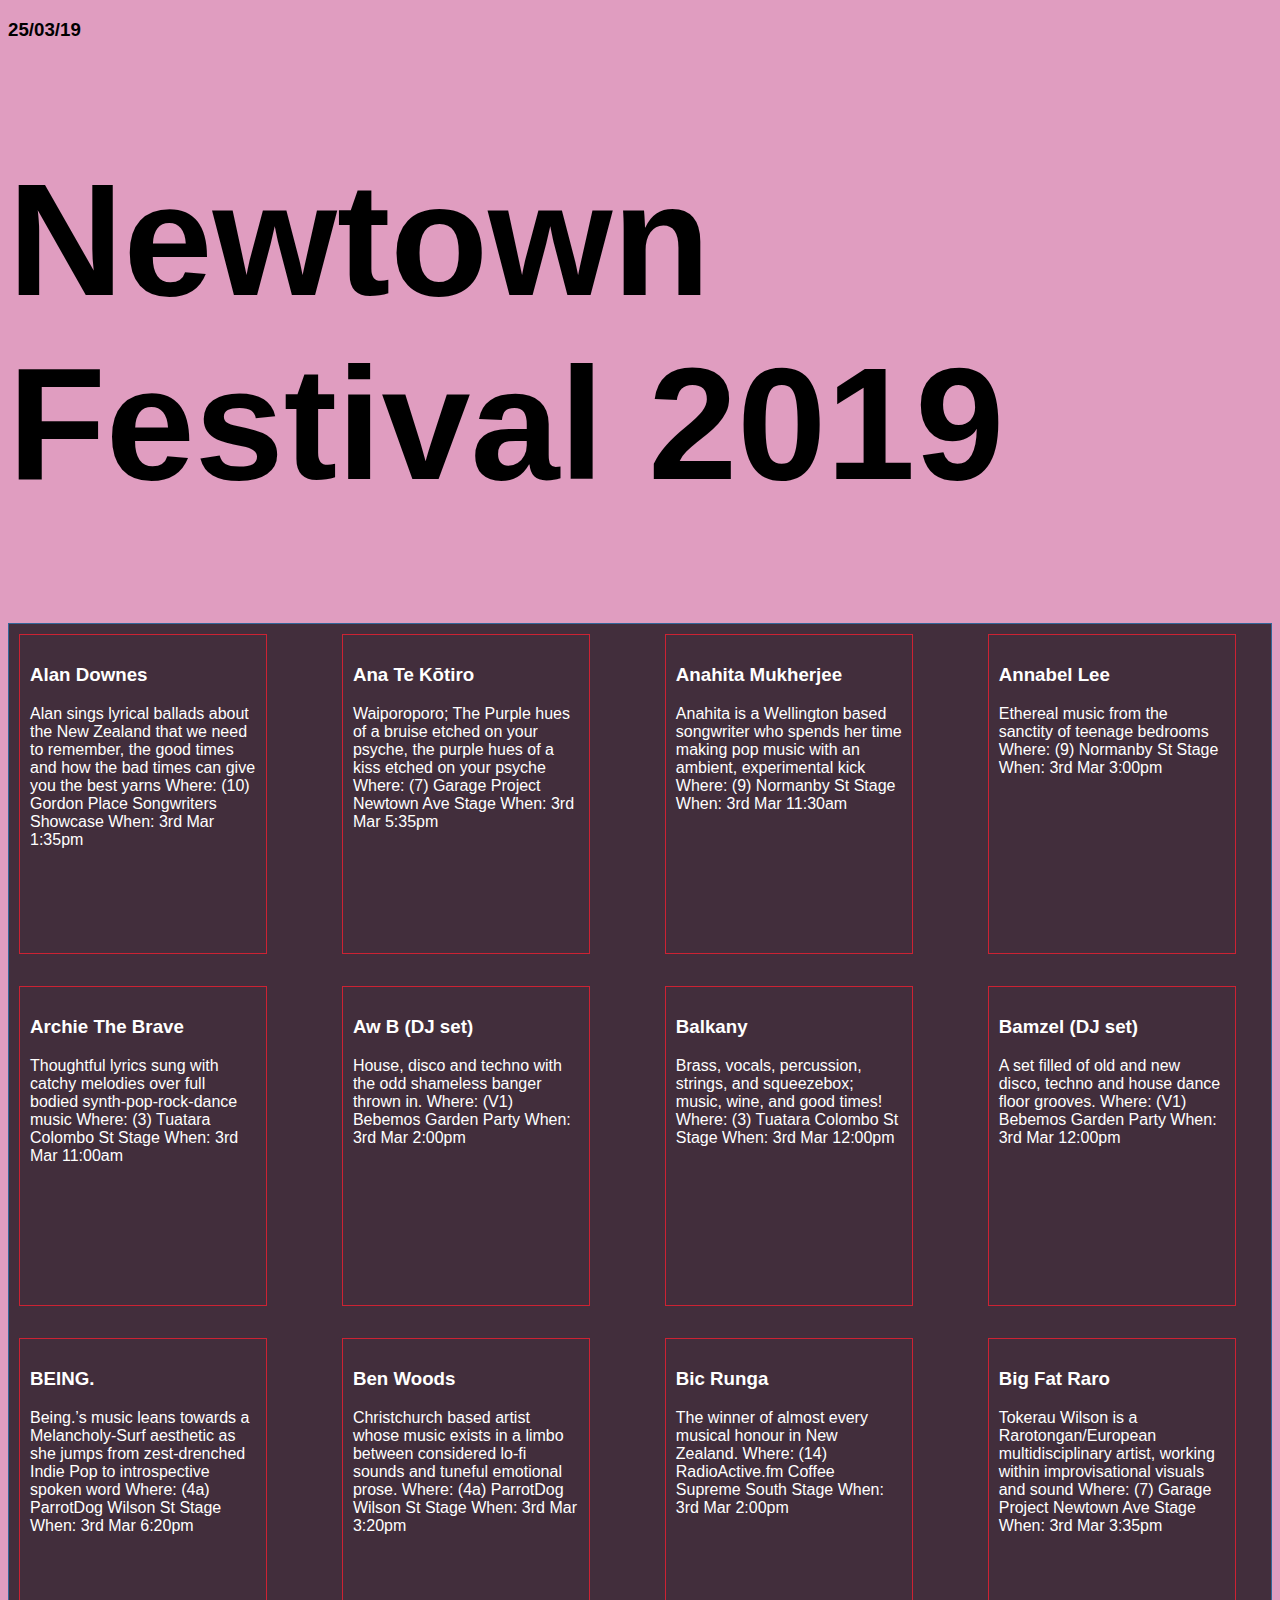
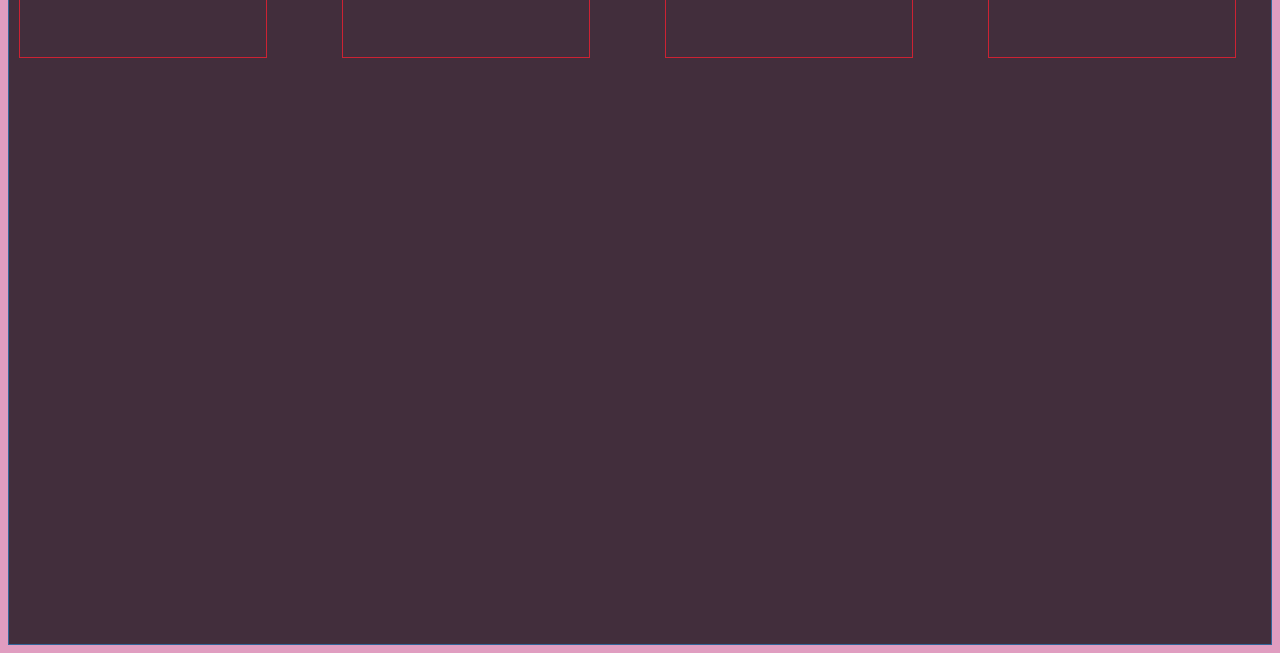
<file: index.html>
<!DOCTYPE html>
<html>
  <head>
    <link rel="stylesheet" href="grid2.css">
    <title>Newtown Festival 2019</title>
  </head>
  <body>
  	<h3>25/03/19</h3>
    <h1>Newtown Festival 2019</h1>
    <section class="boxen">
      <div class="container">

	<div class="item">
	  <h3>Alan Downes</h3>
	  
	  Alan sings lyrical ballads about the New Zealand that we need to remember, the good times and how the bad times can give you the best yarns
	  Where:	(10) Gordon Place Songwriters Showcase
	  When:	3rd Mar 1:35pm
	</div>
	<div class="item">
	  <h3>Ana Te Kōtiro</h3>
	  
	  Waiporoporo; The Purple hues of a bruise etched on your psyche, the purple hues of a kiss etched on your psyche
	  Where:	(7) Garage Project Newtown Ave Stage
	  When:	3rd Mar 5:35pm
	  
	</div>
	<div class="item">
	  <h3>Anahita Mukherjee</h3>
	  
	  Anahita is a Wellington based songwriter who spends her time making pop music with an ambient, experimental kick
	  Where:	(9) Normanby St Stage
	  When:	3rd Mar 11:30am

	</div>
	<div class="item">
	  <h3>Annabel Lee</h3>
	  
	  Ethereal music from the sanctity of teenage bedrooms
	  Where:	(9) Normanby St Stage
	  When:	3rd Mar 3:00pm
	  
	</div>
	
	<div class="item">
	  <h3>Archie The Brave</h3>
	  
	  Thoughtful lyrics sung with catchy melodies over full bodied synth-pop-rock-dance music
	  Where:	(3) Tuatara Colombo St Stage
	  When:	3rd Mar 11:00am
	  
	</div>
	<div class="item">
	  <h3>Aw B (DJ set)</h3>
	  
	  House, disco and techno with the odd shameless banger thrown in.
	  Where:	(V1) Bebemos Garden Party
	  When:	3rd Mar 2:00pm
	  
	</div>
	<div class="item">
	  <h3>Balkany</h3>
	  
	  Brass, vocals, percussion, strings, and squeezebox; music, wine, and good times!
	  Where:	(3) Tuatara Colombo St Stage
	  When:	3rd Mar 12:00pm
	  
	</div>
	<div class="item">
	  <h3>Bamzel (DJ set)</h3>
	  
	  A set filled of old and new disco, techno and house dance floor grooves.
	  Where:	(V1) Bebemos Garden Party
	  When:	3rd Mar 12:00pm
	  
	</div>

	<div class="item">
	  <h3>BEING.</h3>
	  
	  Being.’s music leans towards a Melancholy-Surf aesthetic as she jumps from zest-drenched Indie Pop to introspective spoken word
	  Where:	(4a) ParrotDog Wilson St Stage
	  When:	3rd Mar 6:20pm
	  
	</div>
	<div class="item">
	  <h3>Ben Woods</h3>
	  
	  Christchurch based artist whose music exists in a limbo between considered lo-fi sounds and tuneful emotional prose.
	  Where:	(4a) ParrotDog Wilson St Stage
	  When:	3rd Mar 3:20pm
	  
	</div>
	<div class="item">
	  <h3>Bic Runga</h3>
	  
	  The winner of almost every musical honour in New Zealand.
	  Where:	(14) RadioActive.fm Coffee Supreme South Stage
	  When:	3rd Mar 2:00pm
	  
	</div>
	<div class="item">
	  <h3>Big Fat Raro</h3>
	  
	  Tokerau Wilson is a Rarotongan/European multidisciplinary artist, working within improvisational visuals and sound
	  Where:	(7) Garage Project Newtown Ave Stage
	  When:	3rd Mar 3:35pm
	  
	</div>
      </div>
    </section>
  </body>
</html>
</file>
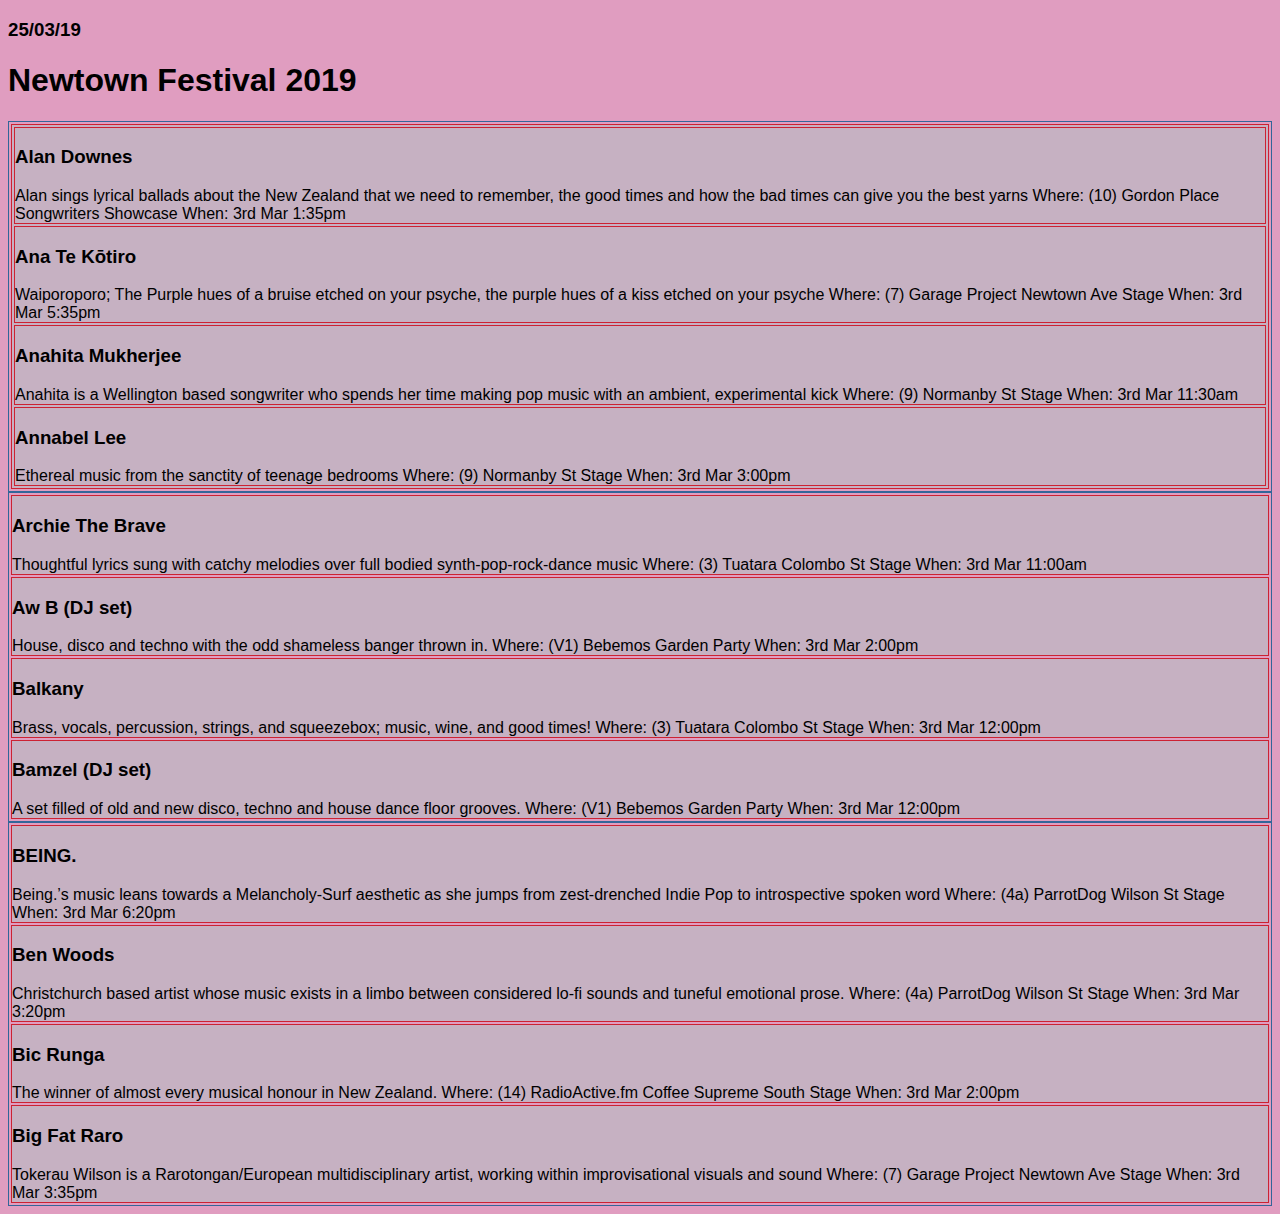
<file: performers-flex.html>
<!DOCTYPE html>
<html>
  <head>
    <link rel="stylesheet" href="flex3.css">
    <title>Newtown Festival 2019</title>
  </head>
  <body>
  	<h3>25/03/19</h3>
    <h1>Newtown Festival 2019</h1>
    <section class="boxen">
      <div class="container">
      	<div class="col-md-4">

	<div class="item">
	  <h3>Alan Downes</h3>
	  Alan sings lyrical ballads about the New Zealand that we need to remember, the good times and how the bad times can give you the best yarns
	  Where:	(10) Gordon Place Songwriters Showcase
	  When:	3rd Mar 1:35pm
	</div>
	<div class="item">
	  <h3>Ana Te Kōtiro</h3>
	  
	  Waiporoporo; The Purple hues of a bruise etched on your psyche, the purple hues of a kiss etched on your psyche
	  Where:	(7) Garage Project Newtown Ave Stage
	  When:	3rd Mar 5:35pm
	  
	</div>
	<div class="item">
	  <h3>Anahita Mukherjee</h3>
	  
	  Anahita is a Wellington based songwriter who spends her time making pop music with an ambient, experimental kick
	  Where:	(9) Normanby St Stage
	  When:	3rd Mar 11:30am

	</div>
	<div class="item">
	  <h3>Annabel Lee</h3>
	  
	  Ethereal music from the sanctity of teenage bedrooms
	  Where:	(9) Normanby St Stage
	  When:	3rd Mar 3:00pm
	  
	</div>
</div>
	
      </div>
      <div class="container">
	<div class="item">
	  <h3>Archie The Brave</h3>
	  
	  Thoughtful lyrics sung with catchy melodies over full bodied synth-pop-rock-dance music
	  Where:	(3) Tuatara Colombo St Stage
	  When:	3rd Mar 11:00am
	  
	</div>
	<div class="item">
	  <h3>Aw B (DJ set)</h3>
	  
	  House, disco and techno with the odd shameless banger thrown in.
	  Where:	(V1) Bebemos Garden Party
	  When:	3rd Mar 2:00pm
	  
	</div>
	<div class="item">
	  <h3>Balkany</h3>
	  
	  Brass, vocals, percussion, strings, and squeezebox; music, wine, and good times!
	  Where:	(3) Tuatara Colombo St Stage
	  When:	3rd Mar 12:00pm
	  
	</div>
	<div class="item">
	  <h3>Bamzel (DJ set)</h3>
	  
	  A set filled of old and new disco, techno and house dance floor grooves.
	  Where:	(V1) Bebemos Garden Party
	  When:	3rd Mar 12:00pm
	  
	</div>
      </div>
      <div class="container">
	<div class="item">
	  <h3>BEING.</h3>
	  
	  Being.’s music leans towards a Melancholy-Surf aesthetic as she jumps from zest-drenched Indie Pop to introspective spoken word
	  Where:	(4a) ParrotDog Wilson St Stage
	  When:	3rd Mar 6:20pm
	  
	</div>
	<div class="item">
	  <h3>Ben Woods</h3>
	  
	  Christchurch based artist whose music exists in a limbo between considered lo-fi sounds and tuneful emotional prose.
	  Where:	(4a) ParrotDog Wilson St Stage
	  When:	3rd Mar 3:20pm
	  
	</div>
	<div class="item">
	  <h3>Bic Runga</h3>
	  
	  The winner of almost every musical honour in New Zealand.
	  Where:	(14) RadioActive.fm Coffee Supreme South Stage
	  When:	3rd Mar 2:00pm
	  
	</div>
	<div class="item">
	  <h3>Big Fat Raro</h3>
	  
	  Tokerau Wilson is a Rarotongan/European multidisciplinary artist, working within improvisational visuals and sound
	  Where:	(7) Garage Project Newtown Ave Stage
	  When:	3rd Mar 3:35pm
	  
	</div>
      </div>
    </section>
  </body>
</html>
</file>
<file: grid2.css>
body {
    font-family: "HelveticaNeue-Light", "Helvetica Neue Light", "Helvetica Neue", Helvetica, Arial, "Lucida Grande", sans-serif;
    font-weight: 300;
    background-color: #e09dc0;
}

h1 {
    font-size: 10em;

}

.container {
    padding: 10px;
    display: grid;
    grid-template-columns: 20% 20% 20% 20%;
    grid-template-rows: repeat(5, 20em);
    grid-column-gap: 6%;
    grid-row-gap: 2%;
    border: 1px solid #336699;
    background-color: #422e3c;
}

.container h3 {
    color: #ffffff;
}

.container div {
    padding: 10px;
    border: 1px solid #CC2233;
    color: #ffffff;
}
</file>
<file: flex3.css>
body {
    font-family: "HelveticaNeue-Light", "Helvetica Neue Light", "Helvetica Neue", Helvetica, Arial, "Lucida Grande", sans-serif;
    font-weight: 300;
    background-color: #e09dc0;
}

h1 {
    font-size: 2em;
}

.container{
    display: inline;
    flex-direction: row;
    flex-wrap: wrap;
    border: 1px solid #336699;
}

.container div{
    //the child
    padding: 10px;
    margin: 2px;
    border: 1px solid #CC2233;
    flex: 0 1 10em;
    // item property flex: flex-grow flex-shrink flex-basis;
    background-color: #c6b1c2;
}

.boxen{
    display: flex;
    flex-direction: column;
}
</file>
